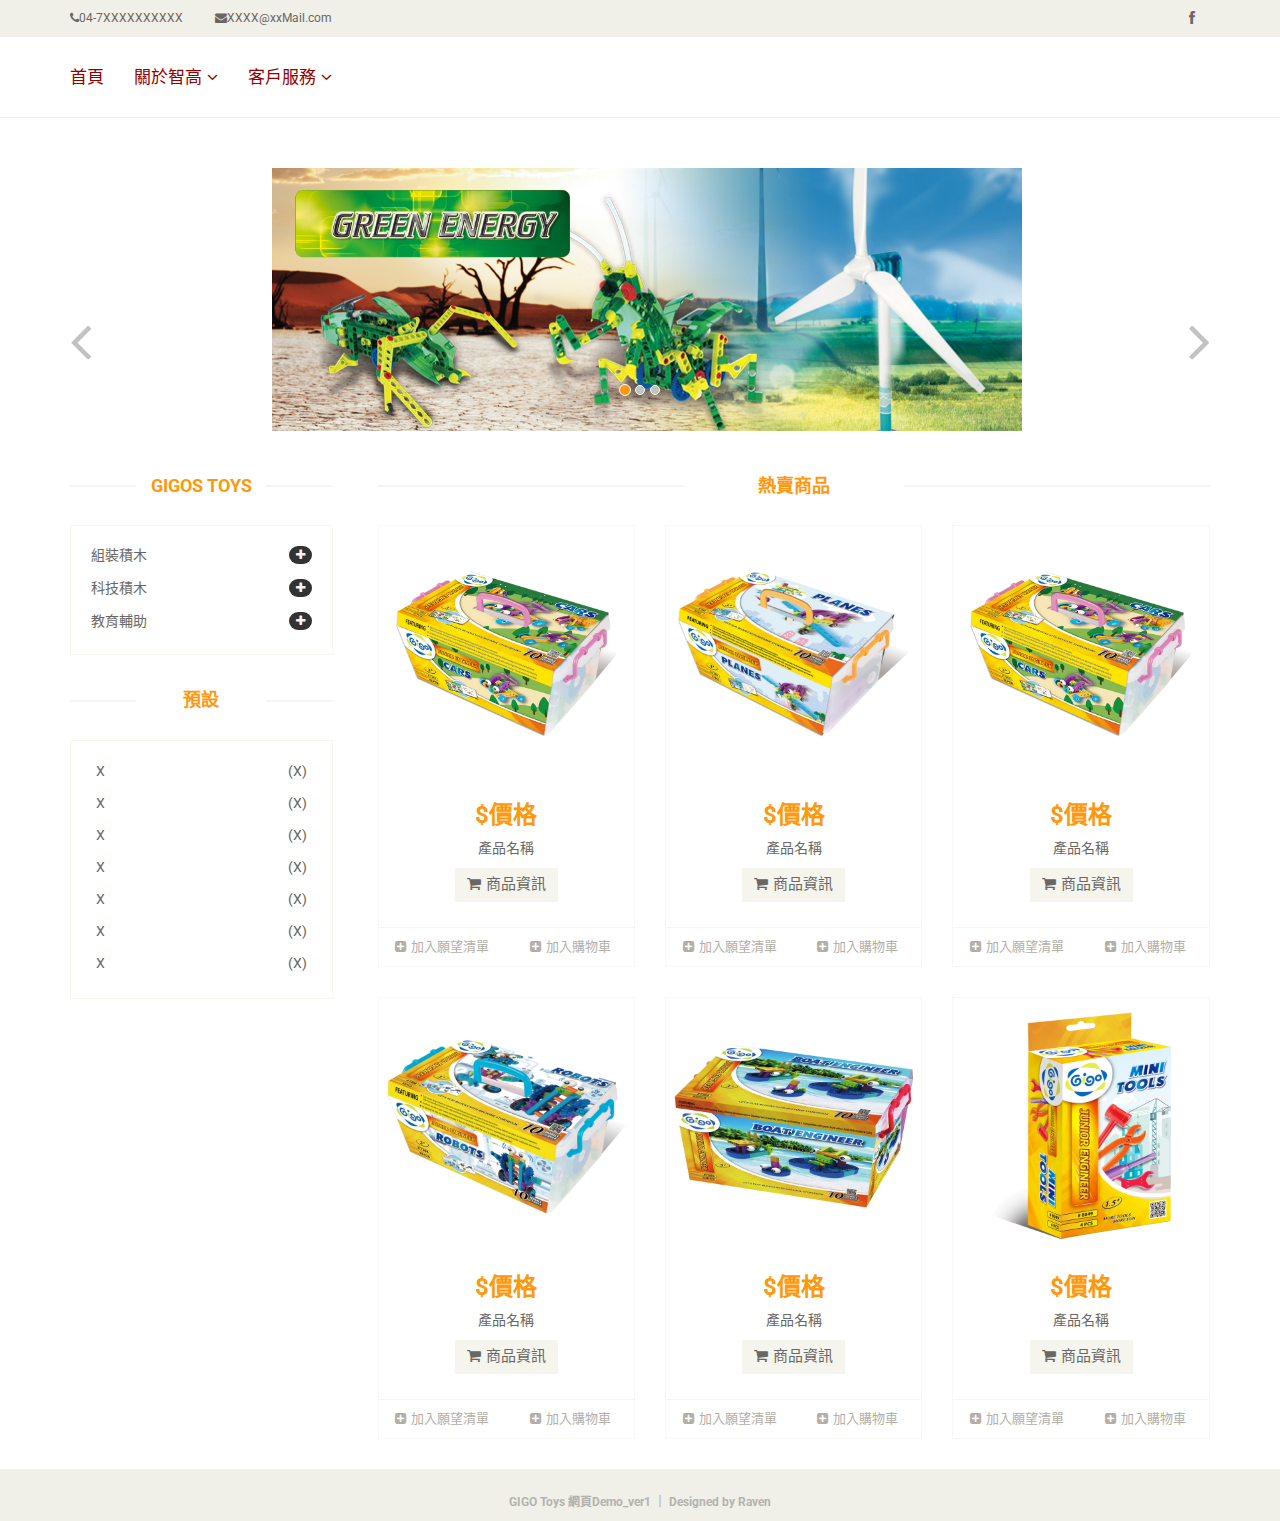
<file: index.html>
<!DOCTYPE html>
<html lang="zh-tw">
<head>
    <meta charset="utf-8">
    <meta name="viewport" content="width=device-width, initial-scale=1.0">
    <meta name="description" content="">
    <meta name="author" content="">
    <title>Home |GigoToys-智高 Demo-1</title>
    <link href="CSS/bootstrap.min.css" rel="stylesheet">
    <link href="CSS/font-awesome.min.css" rel="stylesheet">
    <link href="CSS/style.css" rel="stylesheet">

    <!--[if lt IE 9]>
    <script src="js/html5shiv.js"></script>
    <script src="js/respond.min.js"></script>
    <![endif]-->

</head>
<!--/head-->

<body>
	<header id="header"><!--header-->
		<div class="header_top"><!--header_top-->
			<div class="container">
				<div class="row">
					<div class="col-sm-6">
						<div class="contactinfo">
							<ul class="nav nav-pills">
                <li><a href="#"><i class="fa fa-phone"></i>04-7XXXXXXXXXX</a></li>
                <li><a href="#"><i class="fa fa-envelope"></i>XXXX@xxMail.com</a></li>
							</ul>
						</div>
					</div>
					<div class="col-sm-6">
						<div class="social-icons pull-right">
							<ul class="nav navbar-nav">
								<li><a href="#"><i class="fa fa-facebook"></i></a></li>
							</ul>
						</div>
					</div>
				</div>
			</div>
		</div>
    <!--/header_top-->



     <!--header-bottom-->
    <div class="header-bottom">
			<div class="container">
				<div class="row">
					<div class="col-sm-9">
						<div class="navbar-header">
							</div>
						<div class="mainmenu pull-left">
							<ul class="nav navbar-nav collapse navbar-collapse">
								<li><a href="index.html" class="active">首頁</a></li>

								<li class="dropdown"><a href="#">關於智高<i class="fa fa-angle-down"></i></a>
                            <ul role="menu" class="sub-menu">
        <!---需要改 A  href-->     <li><a href="<認識至高>.html">認識智高</a></li>
                                  <li><a title="至高粉絲團" target="_blank" href="https://www.facebook.com/gigotoys/">智高粉絲團</a></li>
                                  <li><a title="至高Youtube" target="_blank" href="https://www.youtube.com/user/1976GIGO/">智高Youtube</a></li>
                                 </ul>
                              </li>
                              <li class="dropdown"><a href="#">客戶服務<i class="fa fa-angle-down"></i></a>
                                  <ul role="menu" class="sub-menu">
                                      <li><a href=" URL ">問題Q&A</a></li>
                                      <li><a href=" URL ">XXXX</a></li>
                                  </ul>
                              </li>
                          </div>
                        </div>
                      </div>
                    </div>
                   <hr>
                   <!--/header-bottom-->
	</header>
  <!--/header-->


<!--slider-->
	<section id="slider">
		<div class="container">
			<div class="row">
				<div class="col-sm-12">
					<div id="slider-carousel" class="carousel slide" data-ride="carousel">
						<ol class="carousel-indicators">
							<li data-target="#slider-carousel" data-slide-to="0" class="active"></li>
							<li data-target="#slider-carousel" data-slide-to="1"></li>
							<li data-target="#slider-carousel" data-slide-to="2"></li>
						</ol>

	<div class="carousel-inner">
							<div class="item active">
                <div class="col-sm-9 col-sm-offset-1">
                  <img src="IMG/GE-banner-2400x840.jpg" class="img-responsive" alt="" />
                </div>
              </div>
             <div class="item">
               <div class="col-sm-9 col-sm-offset-1">
                 <img src="IMG/JE-banner-2400x840.jpg" class="img-responsive" alt="" />
               </div>
             </div>

             <div class="item">
               <div class="col-sm-9 col-sm-offset-1">
                <img src="IMG/SB-banner-2400x840.jpg" class="img-responsive" alt="" />
               </div>
            </div>

            </div>

            <a href="#slider-carousel" class="left control-carousel hidden-xs" data-slide="prev">
              <i class="fa fa-angle-left"></i>
            </a>
            <a href="#slider-carousel" class="right control-carousel hidden-xs" data-slide="next">
              <i class="fa fa-angle-right"></i>
            </a>
          </div>

        </div>
      </div>
    </div>
</section>
<!--/slider-->

	<section>
		<div class="container">
			<div class="row">
				<div class="col-sm-3">
					<div class="left-sidebar">
						<h2>Gigos Toys</h2>
						<div class="panel-group category-products" id="accordian"><!--category-productsr-->
							<div class="panel panel-default">
								<div class="panel-heading">
									<h4 class="panel-title">
										<a data-toggle="collapse" data-parent="#accordian" href="#sportswear">
											<span class="badge pull-right"><i class="fa fa-plus"></i></span>
										組裝積木
										</a>
									</h4>
								</div>
								<div id="sportswear" class="panel-collapse collapse">
									<div class="panel-body">
										<ul>
                      <li><a href="#">小工程師系列 </a></li>
											<li><a href="#">故事系列 </a></li>
								   	</ul>
									</div>
								</div>
							</div>
							<div class="panel panel-default">
								<div class="panel-heading">
									<h4 class="panel-title">
										<a data-toggle="collapse" data-parent="#accordian" href="#mens">
											<span class="badge pull-right"><i class="fa fa-plus"></i></span>
											科技積木
										</a>
									</h4>
								</div>
								<div id="mens" class="panel-collapse collapse">
									<div class="panel-body">
										<ul>
                      <li><a href="#">創新科技系列 </a></li>
                      <li><a href="#">綠色能源系列 </a></li>
                      <li><a href="#">智慧積木系列 </a></li>
                      <li><a href="#">機器人系列 </a></li>
							     	</ul>
									</div>
								</div>
							</div>

							<div class="panel panel-default">
								<div class="panel-heading">
									<h4 class="panel-title">
										<a data-toggle="collapse" data-parent="#accordian" href="#womens">
											<span class="badge pull-right"><i class="fa fa-plus"></i></span>
											教育輔助
										</a>
									</h4>
								</div>
								<div id="womens" class="panel-collapse collapse">
									<div class="panel-body">
										<ul>
                      <li><a href="#">趣味實驗室系列 </a></li>
                      <li><a href="#">創新學習實驗室系列 </a></li>
                      <li><a href="#">學習版系列 </a></li>
                      <li><a href="#">家具系列 </a></li>
                      <li><a href="#">教育系列 </a></li>
                    </ul>
                  </div>
                </div>
              </div>
						</div>
          <!--/category-products-->

      <!--brands_products-->
						<div class="brands_products">
            <h2>預設</h2>
              <div class="brands-name">
                <ul class="nav nav-pills nav-stacked">
                  <li><a href="#"> <span class="pull-right">(X)</span>X</a></li>
                  <li><a href="#"> <span class="pull-right">(X)</span>X</a></li>
                  <li><a href="#"> <span class="pull-right">(X)</span>X</a></li>
                  <li><a href="#"> <span class="pull-right">(X)</span>X</a></li>
                  <li><a href="#"> <span class="pull-right">(X)</span>X</a></li>
                  <li><a href="#"> <span class="pull-right">(X)</span>X</a></li>
                  <li><a href="#"> <span class="pull-right">(X)</span>X</a></li>
                </ul>
              </div>
            </div>
					</div>
			  </div>
	<!--/brands_products-->


        <div class="col-sm-9 padding-right">
          <div class="features_items"><!--features_items-->
            <h2 class="title text-center">熱賣商品</h2>
            <div class="col-sm-4">
              <div class="product-image-wrapper">
                <div class="single-products">
                    <div class="productinfo text-center">
                      <img src="IMG/7263_B.png" alt="" />
                      <h2>$價格</h2>
                      <p>產品名稱</p>
                      <a href="#" class="btn btn-default add-to-cart"><i class="fa fa-shopping-cart"></i>商品資訊</a>
                    </div>
                </div>
                <div class="choose">
                  <ul class="nav nav-pills nav-justified">
                  <li><a href="#"><i class="fa fa-plus-square"></i>加入願望清單</a></li>
                  <li><a href="#"><i class="fa fa-plus-square"></i>加入購物車</a></li>
                  </ul>
                </div>
              </div>
            </div>
            <div class="col-sm-4">
              <div class="product-image-wrapper">
                <div class="single-products">
                  <div class="productinfo text-center">
                    <img src="IMG/7264_B-768x768.png" alt="" />
                    <h2>$價格</h2>
                    <p>產品名稱</p>
                    <a href="#" class="btn btn-default add-to-cart"><i class="fa fa-shopping-cart"></i>商品資訊</a>
                  </div>
                </div>
                <div class="choose">
                  <ul class="nav nav-pills nav-justified">
                    <li><a href="#"><i class="fa fa-plus-square"></i>加入願望清單</a></li>
                    <li><a href="#"><i class="fa fa-plus-square"></i>加入購物車</a></li>
                  </ul>
                </div>
              </div>
            </div>
            <div class="col-sm-4">
              <div class="product-image-wrapper">
                <div class="single-products">
                    <div class="productinfo text-center">
                      <img src="IMG/7263_B.png" alt="" />
                      <h2>$價格</h2>
                      <p>產品名稱</p>
                      <a href="#" class="btn btn-default add-to-cart"><i class="fa fa-shopping-cart"></i>商品資訊</a>
                    </div>
                </div>
                <div class="choose">
                  <ul class="nav nav-pills nav-justified">
                  <li><a href="#"><i class="fa fa-plus-square"></i>加入願望清單</a></li>
                  <li><a href="#"><i class="fa fa-plus-square"></i>加入購物車</a></li>
                  </ul>
                </div>
              </div>
            </div>
            <div class="col-sm-4">
              <div class="product-image-wrapper">
                <div class="single-products">
                    <div class="productinfo text-center">
                      <img src="IMG/7268_B-768x768.png" alt="" />
                      <h2>$價格</h2>
                      <p>產品名稱</p>
                      <a href="#" class="btn btn-default add-to-cart"><i class="fa fa-shopping-cart"></i>商品資訊</a>
                    </div>
                </div>
                <div class="choose">
                  <ul class="nav nav-pills nav-justified">
                  <li><a href="#"><i class="fa fa-plus-square"></i>加入願望清單</a></li>
                  <li><a href="#"><i class="fa fa-plus-square"></i>加入購物車</a></li>
                  </ul>
                </div>
              </div>
            </div>
            <div class="col-sm-4">
              <div class="product-image-wrapper">
                <div class="single-products">
                    <div class="productinfo text-center">
                      <img src="IMG/7269_B-768x768.png" alt="" />
                      <h2>$價格</h2>
                      <p>產品名稱</p>
                      <a href="#" class="btn btn-default add-to-cart"><i class="fa fa-shopping-cart"></i>商品資訊</a>
                    </div>
                </div>
                <div class="choose">
                  <ul class="nav nav-pills nav-justified">
                  <li><a href="#"><i class="fa fa-plus-square"></i>加入願望清單</a></li>
                  <li><a href="#"><i class="fa fa-plus-square"></i>加入購物車</a></li>
                  </ul>
                </div>
              </div>
            </div>
            <div class="col-sm-4">
              <div class="product-image-wrapper">
                <div class="single-products">
                    <div class="productinfo text-center">
                      <img src="IMG/8049_B-768x768.png" alt="" />
                      <h2>$價格</h2>
                      <p>產品名稱</p>
                      <a href="#" class="btn btn-default add-to-cart"><i class="fa fa-shopping-cart"></i>商品資訊</a>
                    </div>
                </div>
                <div class="choose">
                  <ul class="nav nav-pills nav-justified">
                  <li><a href="#"><i class="fa fa-plus-square"></i>加入願望清單</a></li>
                  <li><a href="#"><i class="fa fa-plus-square"></i>加入購物車</a></li>
                  </ul>
                </div>
              </div>
            </div>
				</section>
        <!--/recommended_items-->


<!--Footer-->
  <footer id="footer">
  	<div class="footer-top">
  	<div class="container">
  		<div class="row">
  			<div class="col-lg-12 ">
  				<div class="companyinfo">
  			<p><b>GIGO Toys 網頁Demo_ver1 ｜ Designed by Raven <b><p>
  			</div>
  		</div>
  	</div>
  </div>

</div>
  </footer>
  <!--/Footer-->
    <script src="js/jquery.js"></script>
	<script src="js/bootstrap.min.js"></script>
	<script src="js/jquery.scrollUp.min.js"></script>
    <script src="js/main.js"></script>

</body>
</html>
</file>
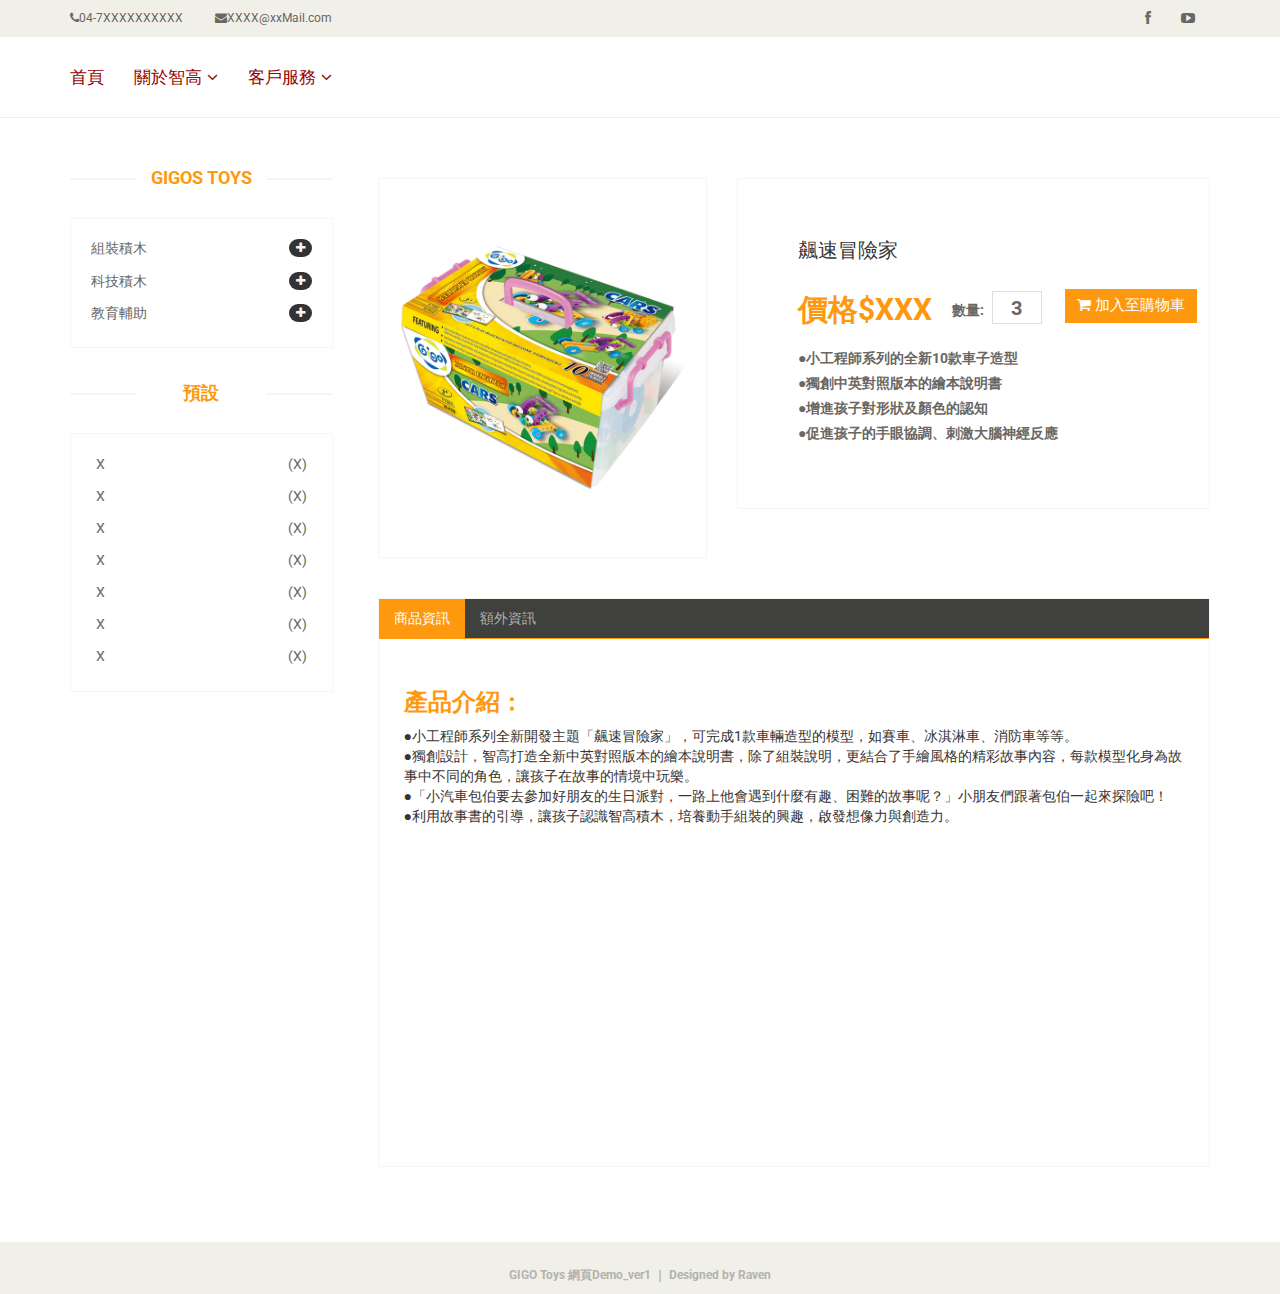
<file: product-details.html>
<!DOCTYPE html>
<html lang="en">
<head>
    <meta charset="utf-8">
    <meta name="viewport" content="width=device-width, initial-scale=1.0">
    <meta name="description" content="">
    <meta name="author" content="">
    <title>智高商城 |GigoToys-智高 Demo-1</title>
    <link href="CSS/bootstrap.min.css" rel="stylesheet">
    <link href="CSS/font-awesome.min.css" rel="stylesheet">
    <link href="CSS/style.css" rel="stylesheet">
    <!--[if lt IE 9]>
    <script src="js/html5shiv.js"></script>
    <script src="js/respond.min.js"></script>
    <![endif]-->

</head>
<!--/head-->

<body>
	<header id="header"><!--header-->
		<div class="header_top"><!--header_top-->
			<div class="container">
				<div class="row">
					<div class="col-sm-6">
						<div class="contactinfo">
							<ul class="nav nav-pills">
                <li><a href="#"><i class="fa fa-phone"></i>04-7XXXXXXXXXX</a></li>
                <li><a href="#"><i class="fa fa-envelope"></i>XXXX@xxMail.com</a></li>
							</ul>
						</div>
          </div>
					<div class="col-sm-6">
						<div class="social-icons pull-right">
							<ul class="nav navbar-nav">
								<li><a href="#"><i class="fa fa-facebook"></i></a></li>
                <li><a href="#"><i class="fa fa-youtube-play"></i></a></li>
							</ul>
						</div>
					</div>
				</div>
			</div>
		</div>
    <!--/header_top-->


<!--header-bottom-->
    <div class="header-bottom">
			<div class="container">
				<div class="row">
					<div class="col-sm-9">
						<div class="navbar-header">
							</div>
						<div class="mainmenu pull-left">
							<ul class="nav navbar-nav collapse navbar-collapse">
								<li><a href="index.html" class="active">首頁</a></li>

								<li class="dropdown"><a href="#">關於智高<i class="fa fa-angle-down"></i></a>
                            <ul role="menu" class="sub-menu">
        <!---需要改 A  href-->     <li><a href="<認識至高>.html">認識智高</a></li>
                                  <li><a title="至高粉絲團" target="_blank" href="https://www.facebook.com/gigotoys/">智高粉絲團</a></li>
                                  <li><a title="至高Youtube" target="_blank" href="https://www.youtube.com/user/1976GIGO/">智高Youtube</a></li>
                                 </ul>
                              </li>
                              <li class="dropdown"><a href="#">客戶服務<i class="fa fa-angle-down"></i></a>
                                  <ul role="menu" class="sub-menu">
                                      <li><a href=" URL ">問題Q&A</a></li>
                                      <li><a href=" URL ">XXXX</a></li>
                                  </ul>
                              </li>
                          </div>
                        </div>
                      </div>
                    </div>
                   <hr>
                   <!--/header-bottom-->
	</header>
  <!--/header-->

<!--slider-->
  <section>
		<div class="container">
			<div class="row">
				<div class="col-sm-3">
					<div class="left-sidebar">
						<h2>Gigos Toys</h2>
						<div class="panel-group category-products" id="accordian"><!--category-productsr-->
							<div class="panel panel-default">
								<div class="panel-heading">
									<h4 class="panel-title">
										<a data-toggle="collapse" data-parent="#accordian" href="#sportswear">
											<span class="badge pull-right"><i class="fa fa-plus"></i></span>
										組裝積木
										</a>
									</h4>
								</div>
								<div id="sportswear" class="panel-collapse collapse">
									<div class="panel-body">
										<ul>
                      <li><a href="#">小工程師系列 </a></li>
											<li><a href="#">故事系列 </a></li>
								   	</ul>
									</div>
								</div>
							</div>
							<div class="panel panel-default">
								<div class="panel-heading">
									<h4 class="panel-title">
										<a data-toggle="collapse" data-parent="#accordian" href="#mens">
											<span class="badge pull-right"><i class="fa fa-plus"></i></span>
											科技積木
										</a>
									</h4>
								</div>
								<div id="mens" class="panel-collapse collapse">
									<div class="panel-body">
										<ul>
                      <li><a href="#">創新科技系列 </a></li>
                      <li><a href="#">綠色能源系列 </a></li>
                      <li><a href="#">智慧積木系列 </a></li>
                      <li><a href="#">機器人系列 </a></li>
							     	</ul>
									</div>
								</div>
							</div>

							<div class="panel panel-default">
								<div class="panel-heading">
									<h4 class="panel-title">
										<a data-toggle="collapse" data-parent="#accordian" href="#womens">
											<span class="badge pull-right"><i class="fa fa-plus"></i></span>
											教育輔助
										</a>
									</h4>
								</div>
								<div id="womens" class="panel-collapse collapse">
									<div class="panel-body">
										<ul>
                      <li><a href="#">趣味實驗室系列 </a></li>
                      <li><a href="#">創新學習實驗室系列 </a></li>
                      <li><a href="#">學習版系列 </a></li>
                      <li><a href="#">家具系列 </a></li>
                      <li><a href="#">教育系列 </a></li>
                    </ul>
                  </div>
                </div>
              </div>

						</div><!--/category-products-->

						<div class="brands_products"><!--brands_products-->
              <h2>預設</h2>
              <div class="brands-name">
                <ul class="nav nav-pills nav-stacked">
                  <li><a href="#"> <span class="pull-right">(X)</span>X</a></li>
                  <li><a href="#"> <span class="pull-right">(X)</span>X</a></li>
                  <li><a href="#"> <span class="pull-right">(X)</span>X</a></li>
                  <li><a href="#"> <span class="pull-right">(X)</span>X</a></li>
                  <li><a href="#"> <span class="pull-right">(X)</span>X</a></li>
                  <li><a href="#"> <span class="pull-right">(X)</span>X</a></li>
                  <li><a href="#"> <span class="pull-right">(X)</span>X</a></li>
                </ul>
              </div>
            </div>
					</div>
			  </div>
	<!--/brands_products-->

<!--product-details-->
  <div class="col-sm-9 padding-right">
     <div class="product-details">
       <div class="col-sm-5">
         <div class="view-product">
           <img src="IMG/7263_B.png" alt="" />
             </div>
<!--product-details-->



						</div>
            <div class="col-sm-7">
              <div class="product-information"><!--/product-information-->
                <h2>飆速冒險家</h2>
                  <span>
                  <span>價格$XXX</span>
                  <label>數量:</label>
                  <input type="text" value="3" />
                  <button type="button" class="btn btn-fefault cart">
                    <i class="fa fa-shopping-cart"></i>
                    加入至購物車
                  </button>
                </span>
                <p><b>●小工程師系列的全新10款車子造型</b></p>
                 <p><b>●獨創中英對照版本的繪本說明書</b></p>
                 <p><b>●增進孩子對形狀及顏色的認知</b></p>
                 <p><b>●促進孩子的手眼協調、刺激大腦神經反應</b></p>
              </div><!--/product-information-->
            </div>
          </div><!--/product-details-->

					<div class="category-tab shop-details-tab"><!--category-tab-->
						<div class="col-sm-12">
							<ul class="nav nav-tabs">
								<li class="active"><a href="#reviews" data-toggle="tab">商品資訊</a></li>
								<li><a href="#tag" data-toggle="tab">額外資訊</a></li>
							</ul>
						</div>
            <div class="tab-content">
              <div class="tab-pane fade active in" id="reviews" >
                <div class="col-sm-12">
	                   <div class="single-products">
                      <div class="productinfo text-left">
                        <h2> 產品介紹：</h2>
                         <p>●小工程師系列全新開發主題「飆速冒險家」，可完成1款車輛造型的模型，如賽車、冰淇淋車、消防車等等。<br/>
                            ●獨創設計，智高打造全新中英對照版本的繪本說明書，除了組裝說明，更結合了手繪風格的精彩故事內容，每款模型化身為故事中不同的角色，讓孩子在故事的情境中玩樂。<br/>
                            ●「小汽車包伯要去參加好朋友的生日派對，一路上他會遇到什麼有趣、困難的故事呢？」小朋友們跟著包伯一起來探險吧！<br/>
                            ●利用故事書的引導，讓孩子認識智高積木，培養動手組裝的興趣，啟發想像力與創造力。</P>
                            <span class="embed-youtube" style="text-align:center; display: block;"><iframe class="youtube-player" type="text/html" width="560" height="315" src="https://www.youtube.com/embed/h7w8yvJ5MOs?version=3&amp;rel=1&amp;fs=1&amp;autohide=2&amp;showsearch=0&amp;showinfo=1&amp;iv_load_policy=1&amp;wmode=transparent" allowfullscreen="true" style="border:0;"></iframe></span>
                       </div>
                    </div>
                  </div>
                </div>

							<div class="tab-pane fade" id="tag" >
								<div class="col-sm-12">
									<div class="product-image-wrapper">
										<div class="single-products">
											<div class="productinfo text-center">
                        <table class="table-details">
                        <tbody>
                            <div class="col-md-12">
				<th>尺寸</th>
				<td class="product_dimensions">370 x 230 x 160 mm</td>
			</tr>
			<tr class="alt">
            <!-- Change by Mango 2016/01/19, use _e(text, translate) to translate word -->
			<th>年齡</th>
			<td><p>3+</p>
</td>
		</tr>
			<tr class="">
            <!-- Change by Mango 2016/01/19, use _e(text, translate) to translate word -->
			<th>模型數</th>
			<td><p>10</p>
</td>
		</tr>
			<tr class="alt">
            <!-- Change by Mango 2016/01/19, use _e(text, translate) to translate word -->
			<th>零件數</th>
			<td><p>70</p>
</td>
		</tr>

</tbody>
</table>
<div class="col-sm-3">
	                      <div class="productinfo text-center">
												<img src="IMG/7263_M1.jpg" alt="" />
												<h2>$價格</h2>
												<p>Easy Polo Black Edition</p>
												<button type="button" class="btn btn-default add-to-cart"><i class="fa fa-shopping-cart"></i>加入購物車</button>
											</div>
										</div>
									</div>
								</div>
                <div class="col-sm-3">
									<div class="product-image-wrapper">
										<div class="single-products">
											<div class="productinfo text-center">
												<img src="IMG/7263_M2.jpg" alt="" />
												<h2>$價格</h2>
												<p>Easy Polo Black Edition</p>
												<button type="button" class="btn btn-default add-to-cart"><i class="fa fa-shopping-cart"></i>加入購物車</button>
											</div>
										</div>
									</div>
								</div>
                <div class="col-sm-3">
									<div class="product-image-wrapper">
										<div class="single-products">
											<div class="productinfo text-center">
												<img src="IMG/7263_M3.png" alt="" />
												<h2>$價格</h2>
												<p>Easy Polo Black Edition</p>
												<button type="button" class="btn btn-default add-to-cart"><i class="fa fa-shopping-cart"></i>加入購物車</button>
											</div>
										</div>
									</div>
								</div>
                <div class="col-sm-3">
									<div class="product-image-wrapper">
										<div class="single-products">
											<div class="productinfo text-center">
												<img src="IMG/7263_M4.png" alt="" />
												<h2>$價格</h2>
												<p>Easy Polo Black Edition</p>
												<button type="button" class="btn btn-default add-to-cart"><i class="fa fa-shopping-cart"></i>加入購物車</button>
											</div>
										</div>
									</div>
								</div>

							<!--/category-tab-->


				</div>
			</div>
		</div>
  </section>

  <footer id="footer"><!--Footer-->
   <div class="footer-top">
   <div class="container">
     <div class="row">
       <div class="col-lg-12 ">
         <div class="companyinfo">
       <p><b>GIGO Toys 網頁Demo_ver1 ｜ Designed by Raven <b><p>
       </div>
     </div>
   </div>
  </div>
  </footer>
  <!--/Footer-->
    <script src="js/jquery.js"></script>
	<script src="js/bootstrap.min.js"></script>
	<script src="js/jquery.scrollUp.min.js"></script>
    <script src="js/main.js"></script>
</body>
</html>
</file>
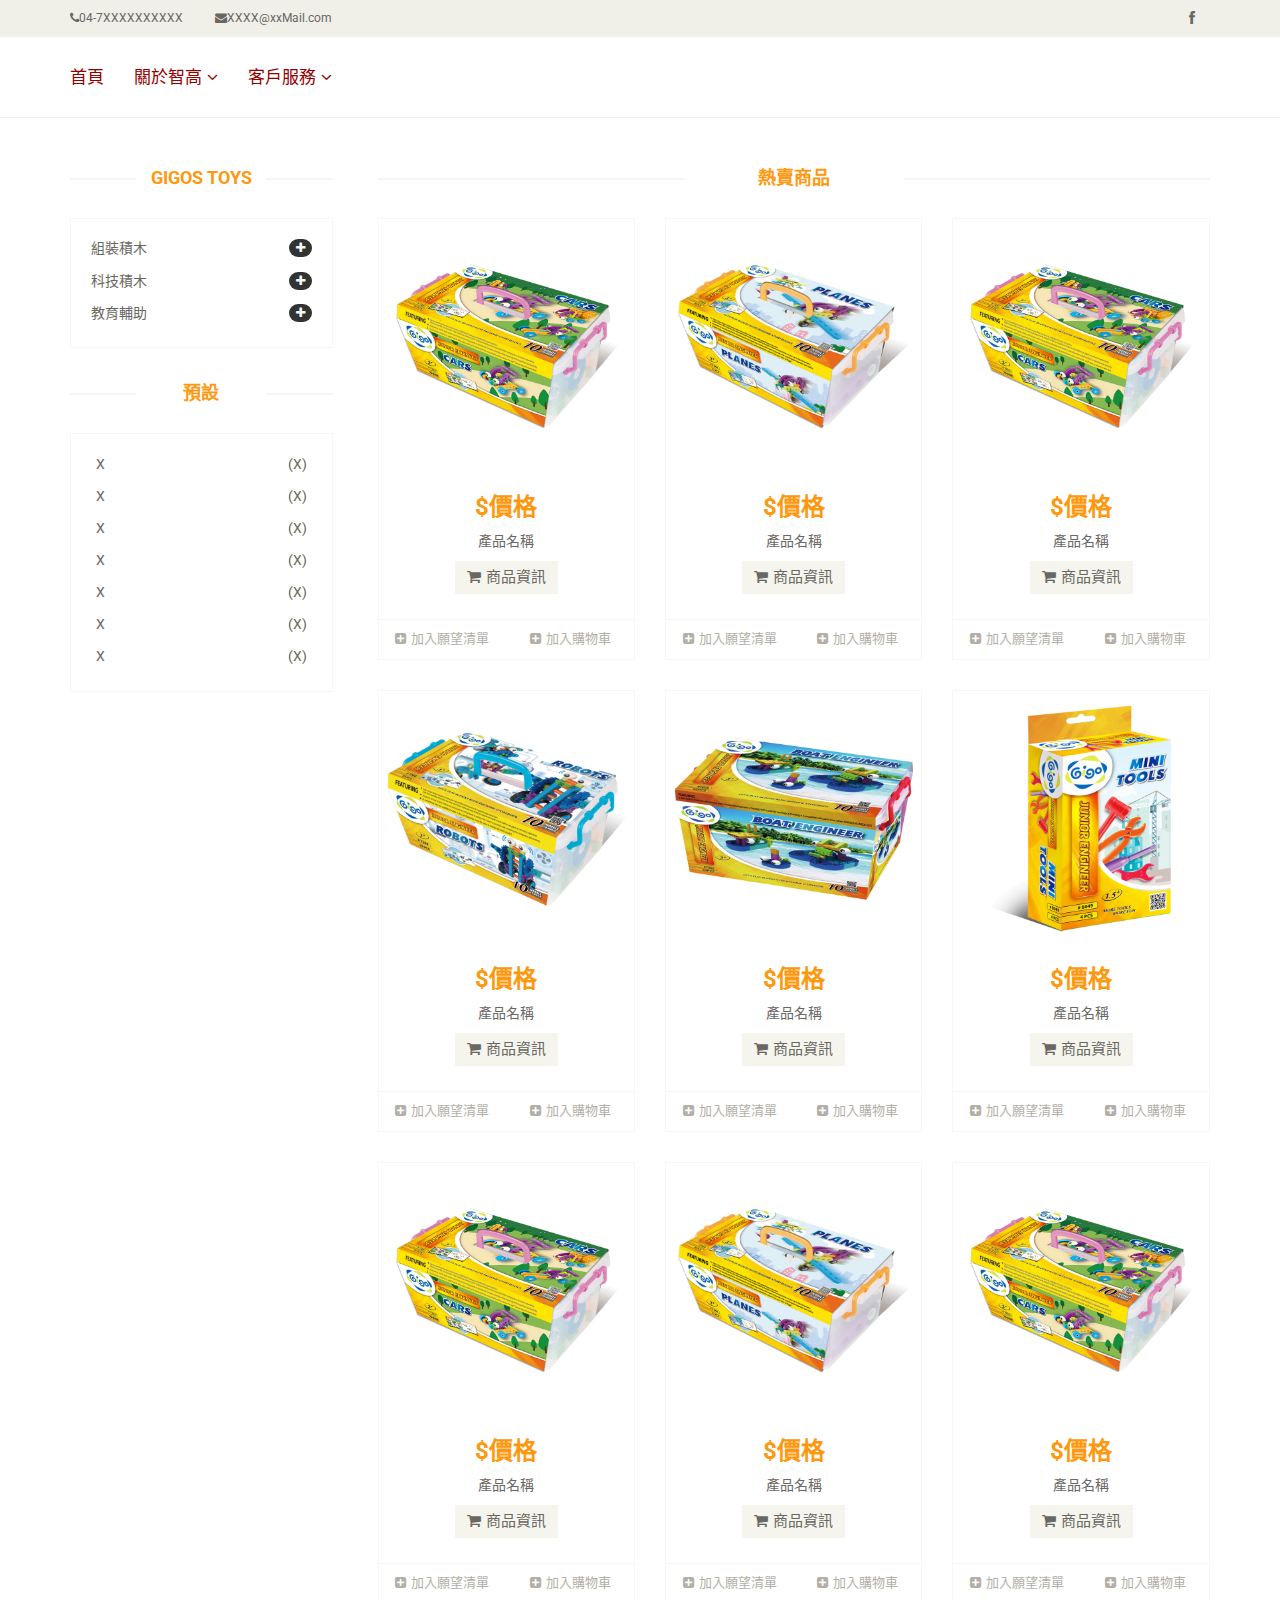
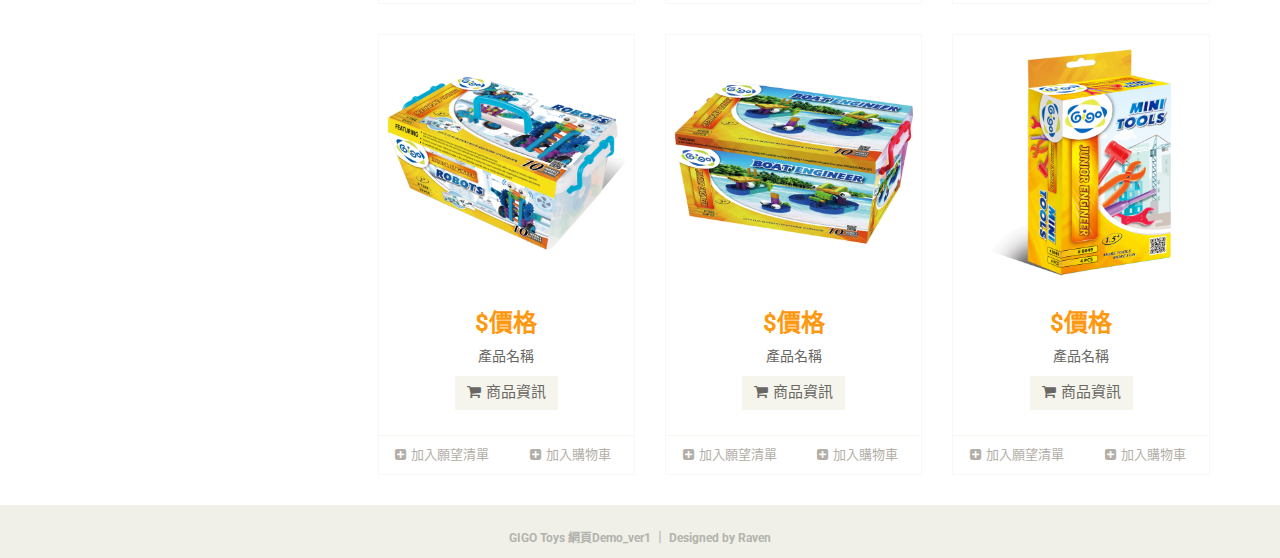
<file: shop.html>
<!DOCTYPE html>
<html lang="zh-tw">
<head>
    <meta charset="utf-8">
    <meta name="viewport" content="width=device-width, initial-scale=1.0">
    <meta name="description" content="">
    <meta name="author" content="">
    <title>商城 | GigoToys-智高 Demo-1</title>
      <link href="CSS/bootstrap.min.css" rel="stylesheet">
    <link href="CSS/font-awesome.min.css" rel="stylesheet">
    <link href="CSS/style.css" rel="stylesheet">
    <!--[if lt IE 9]>
    <script src="js/html5shiv.js"></script>
    <script src="js/respond.min.js"></script>
    <![endif]-->

</head>
<!--/head-->

<body>
  <header id="header"><!--header-->
		<div class="header_top"><!--header_top-->
			<div class="container">
				<div class="row">
					<div class="col-sm-6">
						<div class="contactinfo">
							<ul class="nav nav-pills">
                <li><a href="#"><i class="fa fa-phone"></i>04-7XXXXXXXXXX</a></li>
                <li><a href="#"><i class="fa fa-envelope"></i>XXXX@xxMail.com</a></li>
							</ul>
						</div>
					</div>
					<div class="col-sm-6">
						<div class="social-icons pull-right">
							<ul class="nav navbar-nav">
								<li><a href="#"><i class="fa fa-facebook"></i></a></li>
							</ul>
						</div>
					</div>
				</div>
			</div>
		</div>
    <!--/header_top-->
<!--header-bottom-->
    <div class="header-bottom">
      <div class="container">
        <div class="row">
          <div class="col-sm-9">
            <div class="navbar-header">
              </div>
            <div class="mainmenu pull-left">
              <ul class="nav navbar-nav collapse navbar-collapse">
                <li><a href="index.html" class="active">首頁</a></li>

                <li class="dropdown"><a href="#">關於智高<i class="fa fa-angle-down"></i></a>
                            <ul role="menu" class="sub-menu">
        <!---需要改 A  href-->     <li><a href="<認識至高>.html">認識智高</a></li>
                                  <li><a title="至高粉絲團" target="_blank" href="https://www.facebook.com/gigotoys/">智高粉絲團</a></li>
                                  <li><a title="至高Youtube" target="_blank" href="https://www.youtube.com/user/1976GIGO/">智高Youtube</a></li>
                                 </ul>
                              </li>
                              <li class="dropdown"><a href="#">客戶服務<i class="fa fa-angle-down"></i></a>
                                  <ul role="menu" class="sub-menu">
                                      <li><a href=" URL ">問題Q&A</a></li>
                                      <li><a href=" URL ">XXXX</a></li>
                                  </ul>
                              </li>
                          </div>
                        </div>
                      </div>
                    </div>
                   <hr>
                   <!--/header-bottom-->
	</header>

<!--slider-->
  <section>
		<div class="container">
			<div class="row">
				<div class="col-sm-3">
					<div class="left-sidebar">
						<h2>Gigos Toys</h2>
						<div class="panel-group category-products" id="accordian"><!--category-productsr-->
							<div class="panel panel-default">
								<div class="panel-heading">
									<h4 class="panel-title">
										<a data-toggle="collapse" data-parent="#accordian" href="#sportswear">
											<span class="badge pull-right"><i class="fa fa-plus"></i></span>
										組裝積木
										</a>
									</h4>
								</div>
								<div id="sportswear" class="panel-collapse collapse">
									<div class="panel-body">
										<ul>
                      <li><a href="#">小工程師系列 </a></li>
											<li><a href="#">故事系列 </a></li>
								   	</ul>
									</div>
								</div>
							</div>
							<div class="panel panel-default">
								<div class="panel-heading">
									<h4 class="panel-title">
										<a data-toggle="collapse" data-parent="#accordian" href="#mens">
											<span class="badge pull-right"><i class="fa fa-plus"></i></span>
											科技積木
										</a>
									</h4>
								</div>
								<div id="mens" class="panel-collapse collapse">
									<div class="panel-body">
										<ul>
                      <li><a href="#">創新科技系列 </a></li>
                      <li><a href="#">綠色能源系列 </a></li>
                      <li><a href="#">智慧積木系列 </a></li>
                      <li><a href="#">機器人系列 </a></li>
							     	</ul>
									</div>
								</div>
							</div>

							<div class="panel panel-default">
								<div class="panel-heading">
									<h4 class="panel-title">
										<a data-toggle="collapse" data-parent="#accordian" href="#womens">
											<span class="badge pull-right"><i class="fa fa-plus"></i></span>
											教育輔助
										</a>
									</h4>
								</div>
								<div id="womens" class="panel-collapse collapse">
									<div class="panel-body">
										<ul>
                      <li><a href="#">趣味實驗室系列 </a></li>
                      <li><a href="#">創新學習實驗室系列 </a></li>
                      <li><a href="#">學習版系列 </a></li>
                      <li><a href="#">家具系列 </a></li>
                      <li><a href="#">教育系列 </a></li>
                    </ul>
                  </div>
                </div>
              </div>

						</div>
            <!--/category-products-->


           <!--brands_products-->
						<div class="brands_products">
              <h2>預設</h2>
              <div class="brands-name">
                <ul class="nav nav-pills nav-stacked">
                  <li><a href="#"> <span class="pull-right">(X)</span>X</a></li>
                  <li><a href="#"> <span class="pull-right">(X)</span>X</a></li>
                  <li><a href="#"> <span class="pull-right">(X)</span>X</a></li>
                  <li><a href="#"> <span class="pull-right">(X)</span>X</a></li>
                  <li><a href="#"> <span class="pull-right">(X)</span>X</a></li>
                  <li><a href="#"> <span class="pull-right">(X)</span>X</a></li>
                  <li><a href="#"> <span class="pull-right">(X)</span>X</a></li>
                </ul>
              </div>
            </div>
					</div>
			  </div>
	<!--/brands_products-->

  <div class="col-sm-9 padding-right">
    <div class="features_items"><!--features_items-->
      <h2 class="title text-center">熱賣商品</h2>
      <div class="col-sm-4">
        <div class="product-image-wrapper">
          <div class="single-products">
              <div class="productinfo text-center">
                <img src="IMG/7263_B.png" alt="" />
                <h2>$價格</h2>
                <p>產品名稱</p>
                <a href="#" class="btn btn-default add-to-cart"><i class="fa fa-shopping-cart"></i>商品資訊</a>
              </div>
          </div>
          <div class="choose">
            <ul class="nav nav-pills nav-justified">
            <li><a href="#"><i class="fa fa-plus-square"></i>加入願望清單</a></li>
            <li><a href="#"><i class="fa fa-plus-square"></i>加入購物車</a></li>
            </ul>
          </div>
        </div>
      </div>
      <div class="col-sm-4">
        <div class="product-image-wrapper">
          <div class="single-products">
            <div class="productinfo text-center">
              <img src="IMG/7264_B-768x768.png" alt="" />
              <h2>$價格</h2>
              <p>產品名稱</p>
              <a href="#" class="btn btn-default add-to-cart"><i class="fa fa-shopping-cart"></i>商品資訊</a>
            </div>
          </div>
          <div class="choose">
            <ul class="nav nav-pills nav-justified">
              <li><a href="#"><i class="fa fa-plus-square"></i>加入願望清單</a></li>
              <li><a href="#"><i class="fa fa-plus-square"></i>加入購物車</a></li>
            </ul>
          </div>
        </div>
      </div>
      <div class="col-sm-4">
        <div class="product-image-wrapper">
          <div class="single-products">
              <div class="productinfo text-center">
                <img src="IMG/7263_B.png" alt="" />
                <h2>$價格</h2>
                <p>產品名稱</p>
                <a href="#" class="btn btn-default add-to-cart"><i class="fa fa-shopping-cart"></i>商品資訊</a>
              </div>
          </div>
          <div class="choose">
            <ul class="nav nav-pills nav-justified">
            <li><a href="#"><i class="fa fa-plus-square"></i>加入願望清單</a></li>
            <li><a href="#"><i class="fa fa-plus-square"></i>加入購物車</a></li>
            </ul>
          </div>
        </div>
      </div>
      <div class="col-sm-4">
        <div class="product-image-wrapper">
          <div class="single-products">
              <div class="productinfo text-center">
                <img src="IMG/7268_B-768x768.png" alt="" />
                <h2>$價格</h2>
                <p>產品名稱</p>
                <a href="#" class="btn btn-default add-to-cart"><i class="fa fa-shopping-cart"></i>商品資訊</a>
              </div>
          </div>
          <div class="choose">
            <ul class="nav nav-pills nav-justified">
            <li><a href="#"><i class="fa fa-plus-square"></i>加入願望清單</a></li>
            <li><a href="#"><i class="fa fa-plus-square"></i>加入購物車</a></li>
            </ul>
          </div>
        </div>
      </div>
      <div class="col-sm-4">
        <div class="product-image-wrapper">
          <div class="single-products">
              <div class="productinfo text-center">
                <img src="IMG/7269_B-768x768.png" alt="" />
                <h2>$價格</h2>
                <p>產品名稱</p>
                <a href="#" class="btn btn-default add-to-cart"><i class="fa fa-shopping-cart"></i>商品資訊</a>
              </div>
          </div>
          <div class="choose">
            <ul class="nav nav-pills nav-justified">
            <li><a href="#"><i class="fa fa-plus-square"></i>加入願望清單</a></li>
            <li><a href="#"><i class="fa fa-plus-square"></i>加入購物車</a></li>
            </ul>
          </div>
        </div>
      </div>
      <div class="col-sm-4">
        <div class="product-image-wrapper">
          <div class="single-products">
              <div class="productinfo text-center">
                <img src="IMG/8049_B-768x768.png" alt="" />
                <h2>$價格</h2>
                <p>產品名稱</p>
                <a href="#" class="btn btn-default add-to-cart"><i class="fa fa-shopping-cart"></i>商品資訊</a>
              </div>
          </div>
          <div class="choose">
            <ul class="nav nav-pills nav-justified">
            <li><a href="#"><i class="fa fa-plus-square"></i>加入願望清單</a></li>
            <li><a href="#"><i class="fa fa-plus-square"></i>加入購物車</a></li>
            </ul>
          </div>
        </div>
      </div>

      <div class="col-sm-4">
        <div class="product-image-wrapper">
          <div class="single-products">
              <div class="productinfo text-center">
                <img src="IMG/7263_B.png" alt="" />
                <h2>$價格</h2>
                <p>產品名稱</p>
                <a href="#" class="btn btn-default add-to-cart"><i class="fa fa-shopping-cart"></i>商品資訊</a>
              </div>
          </div>
          <div class="choose">
            <ul class="nav nav-pills nav-justified">
            <li><a href="#"><i class="fa fa-plus-square"></i>加入願望清單</a></li>
            <li><a href="#"><i class="fa fa-plus-square"></i>加入購物車</a></li>
            </ul>
          </div>
        </div>
      </div>
      <div class="col-sm-4">
        <div class="product-image-wrapper">
          <div class="single-products">
            <div class="productinfo text-center">
              <img src="IMG/7264_B-768x768.png" alt="" />
              <h2>$價格</h2>
              <p>產品名稱</p>
              <a href="#" class="btn btn-default add-to-cart"><i class="fa fa-shopping-cart"></i>商品資訊</a>
            </div>
          </div>
          <div class="choose">
            <ul class="nav nav-pills nav-justified">
              <li><a href="#"><i class="fa fa-plus-square"></i>加入願望清單</a></li>
              <li><a href="#"><i class="fa fa-plus-square"></i>加入購物車</a></li>
            </ul>
          </div>
        </div>
      </div>
      <div class="col-sm-4">
        <div class="product-image-wrapper">
          <div class="single-products">
              <div class="productinfo text-center">
                <img src="IMG/7263_B.png" alt="" />
                <h2>$價格</h2>
                <p>產品名稱</p>
                <a href="#" class="btn btn-default add-to-cart"><i class="fa fa-shopping-cart"></i>商品資訊</a>
              </div>
          </div>
          <div class="choose">
            <ul class="nav nav-pills nav-justified">
            <li><a href="#"><i class="fa fa-plus-square"></i>加入願望清單</a></li>
            <li><a href="#"><i class="fa fa-plus-square"></i>加入購物車</a></li>
            </ul>
          </div>
        </div>
      </div>
      <div class="col-sm-4">
        <div class="product-image-wrapper">
          <div class="single-products">
              <div class="productinfo text-center">
                <img src="IMG/7268_B-768x768.png" alt="" />
                <h2>$價格</h2>
                <p>產品名稱</p>
                <a href="#" class="btn btn-default add-to-cart"><i class="fa fa-shopping-cart"></i>商品資訊</a>
              </div>
          </div>
          <div class="choose">
            <ul class="nav nav-pills nav-justified">
            <li><a href="#"><i class="fa fa-plus-square"></i>加入願望清單</a></li>
            <li><a href="#"><i class="fa fa-plus-square"></i>加入購物車</a></li>
            </ul>
          </div>
        </div>
      </div>
      <div class="col-sm-4">
        <div class="product-image-wrapper">
          <div class="single-products">
              <div class="productinfo text-center">
                <img src="IMG/7269_B-768x768.png" alt="" />
                <h2>$價格</h2>
                <p>產品名稱</p>
                <a href="#" class="btn btn-default add-to-cart"><i class="fa fa-shopping-cart"></i>商品資訊</a>
              </div>
          </div>
          <div class="choose">
            <ul class="nav nav-pills nav-justified">
            <li><a href="#"><i class="fa fa-plus-square"></i>加入願望清單</a></li>
            <li><a href="#"><i class="fa fa-plus-square"></i>加入購物車</a></li>
            </ul>
          </div>
        </div>
      </div>
      <div class="col-sm-4">
        <div class="product-image-wrapper">
          <div class="single-products">
              <div class="productinfo text-center">
                <img src="IMG/8049_B-768x768.png" alt="" />
                <h2>$價格</h2>
                <p>產品名稱</p>
                <a href="#" class="btn btn-default add-to-cart"><i class="fa fa-shopping-cart"></i>商品資訊</a>
              </div>
          </div>
          <div class="choose">
            <ul class="nav nav-pills nav-justified">
            <li><a href="#"><i class="fa fa-plus-square"></i>加入願望清單</a></li>
            <li><a href="#"><i class="fa fa-plus-square"></i>加入購物車</a></li>
            </ul>
          </div>
        </div>
      </div>
	</section>

  <footer id="footer"><!--Footer-->
  	<div class="footer-top">
  	<div class="container">
  		<div class="row">
  			<div class="col-lg-12 ">
  				<div class="companyinfo">
  			<p><b>GIGO Toys 網頁Demo_ver1 ｜ Designed by Raven <b><p>
  			</div>
  		</div>
  	</div>
  </div>
  </footer><!--/Footer-->
    <script src="js/jquery.js"></script>
	<script src="js/bootstrap.min.js"></script>
	<script src="js/jquery.scrollUp.min.js"></script>
    <script src="js/main.js"></script>


</body>
</html>
</file>
<file: CSS/style.css>
﻿
/*************************
*******Typography******
**************************/
@import url(http://fonts.googleapis.com/css?family=Roboto:400,300,400italic,500,700,100);
@import url(http://fonts.googleapis.com/css?family=Open+Sans:400,800,300,600,700);
@import url(http://fonts.googleapis.com/css?family=Abel);

body {
  font-family: 'Roboto', sans-serif;
  background:;
  position: relative;
  font-weight:400px;
}

ul li {
  list-style: none;
}

a:hover {
outline: none;
text-decoration:none;
}

a:focus {
  outline:none;
  outline-offset: 0;
}

a {
  -webkit-transition: 300ms;
  -moz-transition: 300ms;
    -o-transition: 300ms;
    transition: 300ms;
}

h1, h2, h3, h4, h5, h6 {
  font-family: 'Roboto', sans-serif;
}

.btn:hover,
.btn:focus{
  outline: none;
  box-shadow: none;
}

.navbar-toggle {
  background-color: #000;
}

a#scrollUp {
  bottom: 0px;
  right: 10px;
  padding: 5px 10px;
  background: #FE980F;
  color: #FFF;
  -webkit-animation: bounce 2s ease infinite;
  animation: bounce 2s ease infinite;
}

a#scrollUp i{
  font-size: 30px;
}


/*************************
*******Header CSS******
**************************/

.header_top {
  background: none repeat scroll 0 0 #F0F0E9;
}

.contactinfo ul li:first-child{
    margin-left: -15px;
}

.contactinfo ul li a{
  font-size: 12px;
  color: #696763;
  font-family: 'Roboto', sans-serif;
}


.contactinfo ul li a:hover{
	background:inherit;
}


.social-icons ul li a {
  border: 0 none;
  border-radius: 0;
  color: #696763;
  padding:0px;
}


.social-icons ul li{
	display:inline-block;
}

.social-icons ul li a i {
  padding: 11px 15px;
   transition: all 0.9s ease 0s;
  -moz-transition: all 0.9s ease 0s;
  -webkit-transition: all 0.9s ease 0s;
  -o-transition: all 0.9s ease 0s;
}



.fa-facebook:hover {
  background: #0083C9;
}


.header-bottom {
  padding-bottom: 30px;
  padding-top: 30px;
}

.navbar-collapse.collapse{
  padding-left: 0;
}

.mainmenu ul li{
  padding-right: 15px;
  padding-left: 15px;
}

.mainmenu ul li:first-child{
  padding-left: 0px;
}

.mainmenu ul li a {
	color: 	#930000;
	font-family: 'Roboto', sans-serif;
	font-size: 17px;
	font-weight: 300;
	padding: 0;
	padding-bottom: 10px;
}

.mainmenu ul li a:hover, .mainmenu ul li a.active,  .shop-menu ul li a.active{
	background:none;
	color:#930000;
}


/*  Dropdown menu*/

.navbar-header
.navbar-toggle .icon-bar {
    background-color: #fff;
}


.nav.navbar-nav > li:hover > ul.sub-menu{
  display: block;
  -webkit-animation: fadeInUp 400ms;
  -moz-animation: fadeInUp 400ms;
  -ms-animation: fadeInUp 400ms;
  -o-animation: fadeInUp 400ms;
  animation: fadeInUp 400ms;
}

ul.sub-menu {
	position: absolute;
	top: 30px;
	left: 0;
	background: rgba(0, 0, 0, 0.6);
	list-style: none;
	padding: 0;
	margin: 0;
	width: 220px;
	-webkit-box-shadow: 0 3px 3px rgba(0, 0, 0, 0.1);
	box-shadow: 0 3px 3px rgba(0, 0, 0, 0.1);
	display: none;
	z-index: 999;
}

.dropdown ul.sub-menu li .active{
  color: #FDB45E;
  padding-left: 0;
}


.navbar-nav li ul.sub-menu li{
  padding: 10px 20px 0 ;
}

.navbar-nav li ul.sub-menu li:last-child{
  padding-bottom: 20px;
}

.navbar-nav li ul.sub-menu li a{
  color: #fff;
}

.navbar-nav li ul.sub-menu li a:hover{
    color: #FDB45E;
}

.fa-angle-down{
  padding-left: 5px;
}

@-webkit-keyframes fadeInUp {
  0% {
    opacity: 0;
    -webkit-transform: translateY(20px);
    transform: translateY(20px);
  }

  100% {
    opacity: 1;
    -webkit-transform: translateY(0);
    transform: translateY(0);
  }
}

/*************************
*******Footer CSS******
**************************/

#footer {
  background: #F0F0E9;
}

.companyinfo {
  margin-top: 25px;
}



.companyinfo p {
  color: #B3B3AD;
  font-family: 'Roboto', sans-serif;
  font-size: 12px;
  font-weight: 300;
  text-align: center;
}



/*************************
******* Home ******
**************************/


#slider {
  padding-bottom: 45px;
}

.carousel-indicators li {
  background: #C4C4BE;
}

.carousel-indicators li.active {
	  background: #FE980F;
}

.item {
  padding-left: 100px;
}


.pricing {
  position: absolute;
  right: 40%;
  top: 52%;
}

.girl {
  margin-left: 0;
}

.item h1 {
  color: #B4B1AB;
  font-family: abel;
  font-size: 48px;
  margin-top: 115px;
}

.item h1 span {
	color:#FE980F;
}

.item h2 {
  color: #363432;
  font-family: 'Roboto', sans-serif;
  font-size: 28px;
  font-weight: 700;
  margin-bottom: 22px;
  margin-top: 10px;
}

.item  p {
	color:#363432;
	font-size:16px;
	font-weight:300;
	font-family: 'Roboto', sans-serif;
}

.get {
  background: #FE980F;
  border: 0 none;
  border-radius: 0;
  color: #FFFFFF;
  font-family: 'Roboto', sans-serif;
  font-size: 16px;
  font-weight: 300;
  margin-top: 23px;
}


.item button:hover {
  background: #FE980F;
}

.control-carousel {
  position: absolute;
  top: 50%;
  font-size: 60px;
  color: #C2C2C1;
}

.control-carousel:hover{
  color: #FE980F ;
}

.right {
  right: 0;
}

.category-products {
  border: 1px solid #F7F7F0;
  margin-bottom: 35px;
  padding-bottom: 20px;
  padding-top: 15px;
}
.left-sidebar h2, .brands_products h2 {
  color: #FE980F;
  font-family: 'Roboto', sans-serif;
  font-size: 18px;
  font-weight: 700;
  margin: 0 auto 30px;
  text-align: center;
  text-transform: uppercase;
  position: relative;
  z-index:3;
}

.left-sidebar h2:after, h2.title:after{
	content: " ";
	position: absolute;
	border: 1px solid #f5f5f5;
	bottom:8px;
	left: 0;
	width: 100%;
	height: 0;
	z-index: -2;
}

.left-sidebar h2:before{
	content: " ";
	position: absolute;
	background: #fff;
	bottom: -6px;
	width: 130px;
	height: 30px;
	z-index: -1;
	left: 50%;
	margin-left: -65px;
}

h2.title:before{
	content: " ";
	position: absolute;
	background: #fff;
	bottom: -6px;
	width: 220px;
	height: 30px;
	z-index: -1;
	left: 50%;
	margin-left: -110px;
}

.category-products .panel {
	background-color: #FFFFFF;
	border: 0px;
	border-radius: 0px;
	box-shadow:none;
	margin-bottom: 0px;
}

.category-products .panel-default .panel-heading {
  background-color: #FFFFFF;
  border: 0 none;
  color: #FFFFFF;
  padding: 5px 20px;
}

.category-products .panel-default .panel-heading .panel-title a {
  color: #696763;
  font-family: 'Roboto', sans-serif;
  font-size: 14px;
  text-decoration: none;
  text-transform: uppercase;
}

.panel-group .panel-heading + .panel-collapse .panel-body {
  border-top: 0 none;
}

.category-products .badge {
  background:none;
  border-radius: 10px;
  color: #696763;
  display: inline-block;
  font-size: 12px;
  font-weight: bold;
  line-height: 1;
  min-width: 10px;
  padding: 3px 7px;
  text-align: center;
  vertical-align: baseline;
  white-space: nowrap;
}

.panel-body ul{
  padding-left: 20px;
}


.panel-body ul li a {
  color: #696763;
  font-family: 'Roboto', sans-serif;
  font-size: 12px;
  text-transform: uppercase;
}

.brands-name {
  border: 1px solid #F7F7F0;
  padding-bottom: 20px;
  padding-top: 15px;
}


.brands-name .nav-stacked li a {
  background-color: #FFFFFF;
  color: #696763;
  font-family: 'Roboto', sans-serif;
  font-size: 14px;
  padding: 5px 25px;
  text-decoration: none;
  text-transform: uppercase;
}

.brands-name .nav-stacked li a:hover{
  background-color: #fff;
  color: #696763;
}

.shipping {
  background-color: #F2F2F2;
  margin-top: 40px;
  overflow: hidden;
  padding-top: 20px;
  position: relative;
}



.padding-right {
  padding-right: 0;
}

.features_items{
	overflow:hidden;
}


h2.title {
  color: #FE980F;
  font-family: 'Roboto', sans-serif;
  font-size: 18px;
  font-weight: 700;
  margin: 0 15px;
  text-transform: uppercase;
  margin-bottom: 30px;
  position: relative;
}

.product-image-wrapper{
	border:1px solid #F7F7F5;
	overflow: hidden;
	margin-bottom:30px;
}

.single-products {
  position: relative;
}

.new, .sale {
  position: absolute;
  top: 0;
  right: 0;
}

.productinfo h2{
	color: #FE980F;
	font-family: 'Roboto', sans-serif;
	font-size: 24px;
	font-weight: 700;
}
.product-overlay h2{
	color: #fff;
	font-family: 'Roboto', sans-serif;
	font-size: 24px;
	font-weight: 700;
}


.productinfo p{
  font-family: 'Roboto', sans-serif;
  font-size: 14px;
  font-weight: 400;
  color: #696763;
}

.productinfo img{
  width: 100%;
}

.productinfo{
 position:relative;
}

.product-overlay {
  background: 	#01B468;
  top: 0;
  display: none;
  height: 0;
  position: absolute;
  transition: height 500ms ease 0s;
  width: 100%;
  display: block;
  opacity:;
}

.single-products:hover .product-overlay {
  display:block;
  height:100%;
}


.product-overlay .overlay-content {
  bottom: 0;
  position: absolute;
  bottom: 0;
  text-align: center;
  width: 100%;
}

.product-overlay .add-to-cart {
  background:#fff;
  border: 0 none;
  border-radius: 0;
  color: #FE980F;
  font-family: 'Roboto', sans-serif;
  font-size: 15px;
  margin-bottom: 25px;
}

.product-overlay .add-to-cart:hover {
  background:#fff;
  color: #FE980F;
}


.product-overlay p{
  font-family: 'Roboto', sans-serif;
  font-size: 14px;
  font-weight: 400;
  color: #fff;
}



.add-to-cart {
  background:#F5F5ED;
  border: 0 none;
  border-radius: 0;
  color: #696763;
  font-family: 'Roboto', sans-serif;
  font-size: 15px;
  margin-bottom: 25px;
}

.add-to-cart:hover {
  background: #FE980F;
  border: 0 none;
  border-radius: 0;
  color: #FFFFFF;
}

.add-to{
  margin-bottom: 10px;
}

.add-to-cart i{
	margin-right:5px;
}

.add-to-cart:hover {
  background: #FE980F;
  color: #FFFFFF;
}

.choose {
  border-top: 1px solid #F7F7F0;
}

.choose ul li a {
  color: #B3AFA8;
  font-family: 'Roboto', sans-serif;
  font-size: 13px;
  padding-left: 0;
  padding-right: 0;
}

.choose ul li a i{
	margin-right:5px;
}

.choose ul li a:hover{
	background:none;
	color:#FE980F;
}

.category-tab {
  overflow: hidden;
}

.category-tab ul {
  background: #40403E;
  border-bottom: 1px solid #FE980F;
  list-style: none outside none;
  margin: 0 0 30px;
  padding: 0;
  width: 100%;
}

.category-tab ul li a {
  border: 0 none;
  border-radius: 0;
  color: #B3AFA8;
  display: block;
  font-family: 'Roboto', sans-serif;
  font-size: 14px;
  text-transform: uppercase;
}

.category-tab ul  li  a:hover{
	background:#FE980F;
	color:#fff;
}

.nav-tabs  li.active  a, .nav-tabs  li.active  a:hover, .nav-tabs  li.active  a:focus {
  -moz-border-bottom-colors: none;
  -moz-border-left-colors: none;
  -moz-border-right-colors: none;
  -moz-border-top-colors: none;
  background-color: #FE980F;
  border:0px;
  color: #FFFFFF;
  cursor: default;
  margin-right:0;
  margin-left:0;
}

.nav-tabs  li  a {
  border: 1px solid rgba(0, 0, 0, 0);
  border-radius: 4px 4px 0 0;
  line-height: 1.42857;
  margin-right:0;
}

.recommended_items {
  overflow: hidden;
}

#recommended-item-carousel .carousel-inner .item {
  padding-left: 0;
}

.recommended-item-control {
  position: absolute;
  top: 41%;
}

.recommended-item-control i {
  background: none repeat scroll 0 0 #FE980F;
  color: #FFFFFF;
  font-size: 20px;
  padding: 4px 10px;
}

.recommended-item-control i:hover {
  background: #ccccc6;
}

.recommended_items  h2 {
}

.our_partners{
  overflow:hidden;
}

.our_partners ul {
  background: #F7F7F0;
  margin-bottom: 50px;
}


.our_partners ul li a:hover{
	background:none;
}

/*************************
*******Shop CSS******
**************************/


#advertisement {
  padding-bottom: 45px;
}

#advertisement img {
  width: 100%;
}

.pagination {
  display: inline-block;
  margin-bottom: 25px;
  margin-top: 0;
  padding-left: 15px;
}

.pagination  li:first-child  a, .pagination  li:first-child  span {
  border-bottom-left-radius: 0;
  border-top-left-radius: 0;
  margin-left: 0;
}

.pagination  li:last-child  a, .pagination  li:last-child  span {
  border-bottom-right-radius: 0;
  border-top-right-radius: 0;
}

.pagination  .active  a, .pagination  .active  span, .pagination  .active  a:hover, .pagination  .active  span:hover, .pagination  .active  a:focus, .pagination  .active  span:focus {
  background-color: #FE980F;
  border-color: #FE980F;
  color: #FFFFFF;
  cursor: default;
  z-index: 2;
}

.pagination  li  a, .pagination  li  span {
  background-color: #f0f0e9;
  border: 0;
  float: left;
  line-height: 1.42857;
  margin-left: -1px;
  padding: 6px 12px;
  position: relative;
  text-decoration: none;
  margin-right: 5px;
  color:#000;
}

.pagination  li  a:hover{
	background:#FE980F;
	color:#fff;
}



/*************************
*******Product Details CSS******
**************************/

.product-details{
	overflow:hidden;
}


#similar-product {
  margin-top: 40px;
}


#reviews {
  padding-left: 25px;
  padding-right: 25px;
}

.product-details {
  margin-bottom: 40px;
  overflow: hidden;
  margin-top: 10px;
}



.view-product {
  position: relative;
}

.view-product img {
  border: 1px solid #F7F7F0;
  height: 380px;
  width: 100%;
}

.view-product h3 {
  background: #FE980F;
  bottom: 0;
  color: #FFFFFF;
  font-family: 'Roboto', sans-serif;
  font-size: 14px;
  font-weight: 700;
  margin-bottom: 0;
  padding: 8px 20px;
  position: absolute;
  right: 0;
}

#similar-product .carousel-inner .item{
	padding-left:0px;
}

#similar-product .carousel-inner .item img {
  display: inline-block;
  margin-left: 15px;
}

.item-control {
  position: absolute;
  top: 35%;
}
.item-control i {
  background: #FE980F;
  color: #FFFFFF;
  font-size: 20px;
  padding: 5px 10px;
}

.item-control i:hover{
	background:#ccccc6;
}

.product-information {
  border: 1px solid #F7F7F0;
  overflow: hidden;
  padding-bottom: 60px;
  padding-left: 60px;
  padding-top: 60px;
  position: relative;
}

.newarrival{
	position:absolute;
	top:0;
	left:0
}

.product-information h2 {
  color: #363432;
  font-family: 'Roboto', sans-serif;
  font-size: 20px;
  margin-top: 0;
}

.product-information p {
  color: #696763;
  font-family: 'Roboto', sans-serif;
  margin-bottom: 5px;
}

.product-information span {
  display: inline-block;
  margin-bottom: 8px;
  margin-top: 18px;
}

.product-information span span {
  color: #FE980F;
  float: left;
  font-family: 'Roboto', sans-serif;
  font-size: 30px;
  font-weight: 700;
  margin-right: 20px;
  margin-top: 0px;
}
.product-information span input {
  border: 1px solid #DEDEDC;
  color: #696763;
  font-family: 'Roboto', sans-serif;
  font-size: 20px;
  font-weight: 700;
  height: 33px;
  outline: medium none;
  text-align: center;
  width: 50px;
}

.product-information span label {
  color: #696763;
  font-family: 'Roboto', sans-serif;
  font-weight: 700;
  margin-right: 5px;
}

.share {
  margin-top: 15px;
}


.cart {
  background: #FE980F;
  border: 0 none;
  border-radius: 0;
  color: #FFFFFF;
  font-family: 'Roboto', sans-serif;
  font-size: 15px;
  margin-bottom: 10px;
  margin-left: 20px;
}


.shop-details-tab {
  border: 1px solid #F7F7F0;
  margin-bottom: 75px;
  margin-left: 15px;
  margin-right: 15px;
  padding-bottom: 10px;
}
.shop-details-tab .col-sm-12 {
	padding-left: 0;
	padding-right: 0;
}


#reviews ul {
  background: #FFFFFF;
  border: 0 none;
  list-style: none outside none;
  margin: 0 0 20px;
  padding: 0;
}

#reviews  ul  li {
	display:inline-block;
}

#reviews ul li a {
  color: #696763;
  display: block;
  font-family: 'Roboto', sans-serif;
  font-size: 14px;
  padding-right: 15px;
}

#reviews ul li a i{
	color:#FE980F;
	padding-right:8px;
}

#reviews ul li a:hover{
	background:#fff;
	color:#FE980F;
}

#reviews p{
	color:#363432;
}

#reviews  form span {
  display: block;
}

#reviews form span input {
  background:#F0F0E9;
  border: 0 none;
  color: #A6A6A1;
  font-family: 'Roboto', sans-serif;
  font-size: 14px;
  outline: medium none;
  padding: 8px;
  width: 48%;
}
#reviews form span input:last-child {
  margin-left: 3%;
}

#reviews textarea {
  background: #F0F0E9;
  border: medium none;
  color: #A6A6A1;
  height: 195px;
  margin-bottom: 25px;
  margin-top: 15px;
  outline: medium none;
  padding-left: 10px;
  padding-top: 15px;
  resize: none;
  width: 99.5%;
}

#reviews button {
  background: #FE980F;
  border: 0 none;
  border-radius: 0;
  color: #FFFFFF;
  font-family: 'Roboto', sans-serif;
  font-size: 14px;
}
</file>
